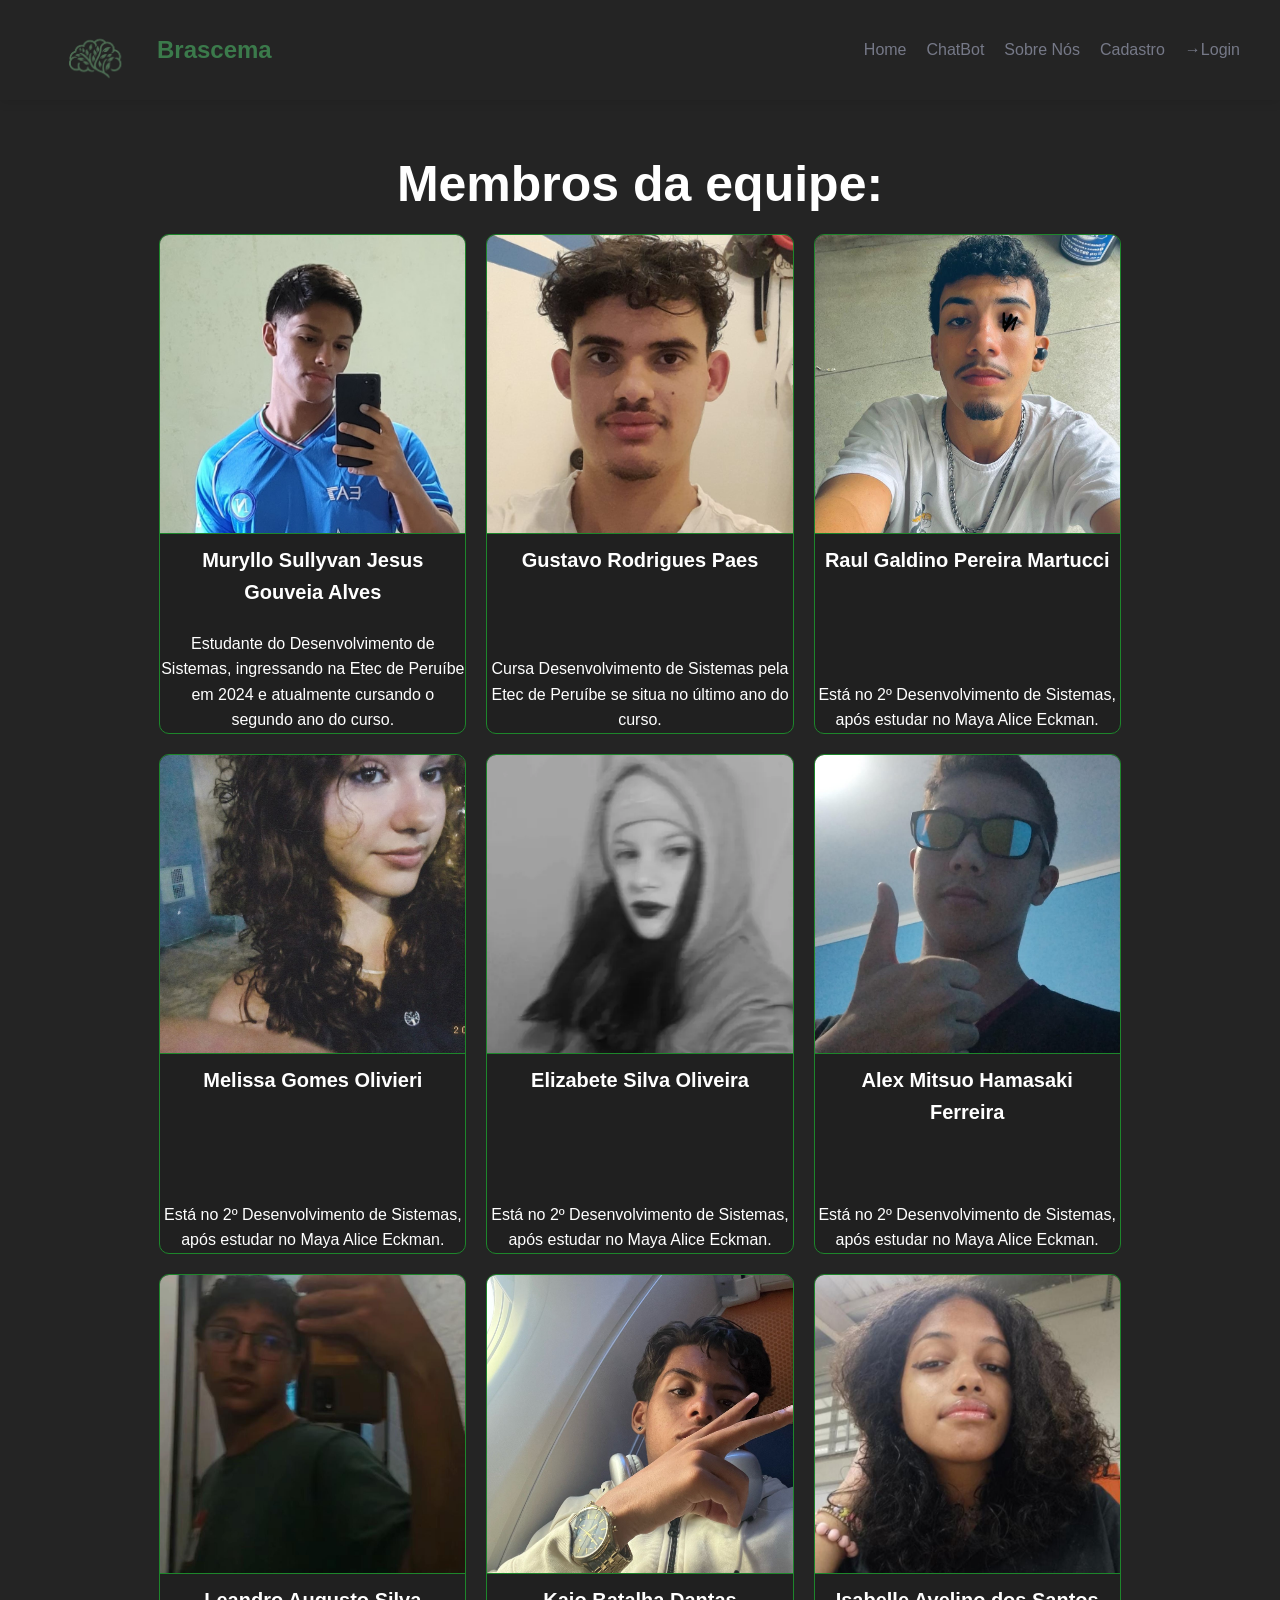
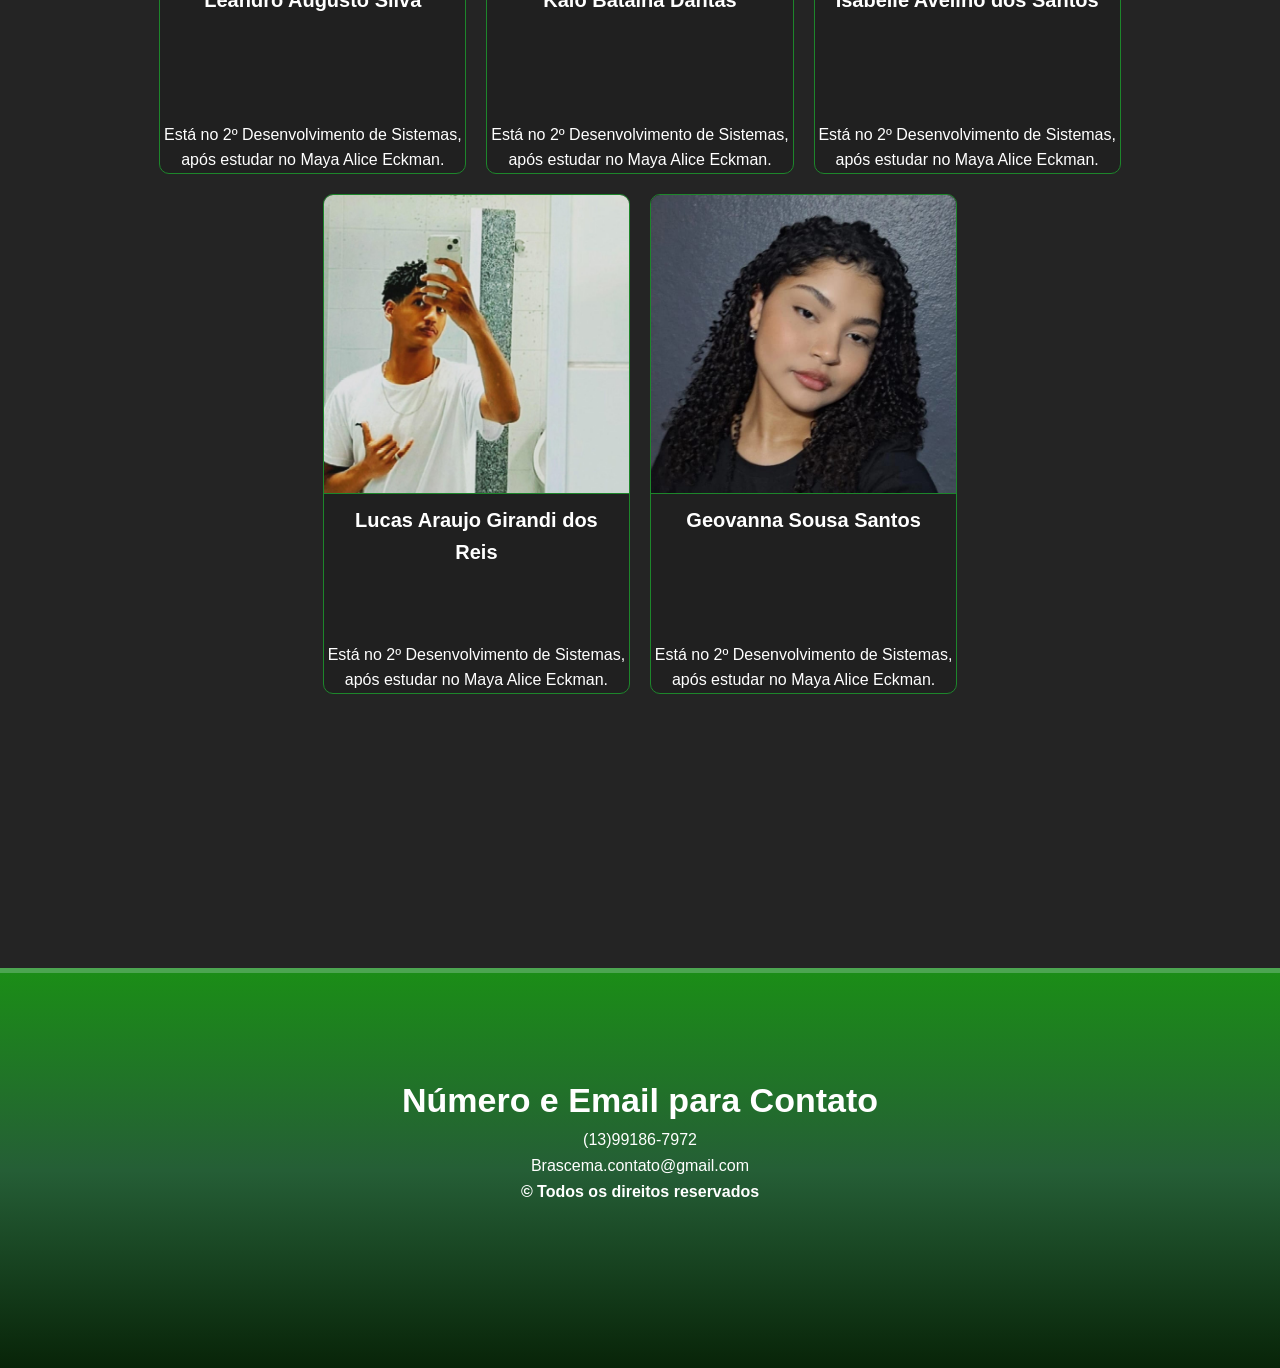
<file: sobrenos.html>
<!DOCTYPE html>
<html lang="pt-br">
<head>
    <meta charset="UTF-8">
    <meta http-equiv="X-UA-Compatible" content="IE=edge">
    <meta name="viewport" content="width=device-width, initial-scale=1.0">
    <meta name="descprition" content="Um site programado para a conclusão do evento Hackathon criado pela Etec de Peruíbe.">
    <meta name="authors" content="Gustavo R Paes, Leandro Augusto, Muryllo Sullyvan, Raul Galdino, Melissa Gomes, Elizabete Silva, Alex Hamasaki, Kaio Batalha, Isabelle Avelino.">
    <meta name="keywords" content="Livros de autores independentes e editoras nacionais.">
    <link rel="icon" href="img/pipoca.png">
    <link rel="stylesheet" href="style.css">
    <link rel="icon" href="img/logo.jpeg" type="image/jpeg">
    <title>BRASCEMA</title>
</head>
<body>
    <header>
        <div class="container">
            <nav>
                <a href="index.html" class="logo">
                    <img src="img/logotipo.png" alt="Brascema logo">
                    Brascema
                </a>
                <ul class="nav-links">
                    <li><a href="index.html">Home</a></li>
                    <li><a href="ia.html">ChatBot</a></li>
                    <li><a href="sobrenos.html">Sobre Nós</a></li>
                    <li><a href="cadastro.html">Cadastro</a></li>
                    <li><a href="login.html">Login</a></li>
                </ul>
            </nav>
        </div>
    </header>

    <section class="section1">
        <h2>Membros da equipe:</h2>
            <div class="carde">
                <img src="sobre-img/muryllo.jpeg">
                <div class="carde-text">
                    <h3>Muryllo Sullyvan Jesus Gouveia Alves</h3>
                                
                </div>
                    <p>Estudante do Desenvolvimento de Sistemas, ingressando na Etec de Peruíbe em 2024 e atualmente cursando o segundo ano do curso.</p>            
            </div>
            <div class="carde">
                <img src="sobre-img/gustavo2.jpeg">
                <div class="carde-text">
                    <h3>Gustavo Rodrigues Paes</h3>
                </div>
                    <p>Cursa Desenvolvimento de Sistemas pela Etec de Peruíbe se situa no último ano do curso.</p>  
                </div>
            </div>
                
            <div class="carde">
                <img src="sobre-img/raul.jpeg">
                <div class="carde-text">
                    <h3>Raul Galdino Pereira Martucci</h3> 
                </div>
                
                <p>Está no 2º Desenvolvimento de Sistemas, após estudar no Maya Alice Eckman.</p>
            </div>
                    
            <div class="carde">
                <img src="sobre-img/melissa.jpeg">
                <div class="carde-text">
                    <h3>Melissa Gomes Olivieri</h3> 
                </div>
                <p>Está no 2º Desenvolvimento de Sistemas, após estudar no Maya Alice Eckman.</p>
            </div>
              
                   
            <div class="carde">
                <img src="sobre-img/au.png">
                <div class="carde-text">
                    <h3>Elizabete Silva Oliveira</h3> 
                </div>
                <p>Está no 2º Desenvolvimento de Sistemas, após estudar no Maya Alice Eckman.</p>
            </div>

                   
            <div class="carde">
                <img src="sobre-img/alex.jpeg">
                <div class="carde-text">
                    <h3>Alex Mitsuo Hamasaki Ferreira</h3> 
                </div>
                <p>Está no 2º Desenvolvimento de Sistemas, após estudar no Maya Alice Eckman.</p>
            </div>

                   
            <div class="carde">
                <img src="sobre-img/leandro.jpeg">
                <div class="carde-text">
                    <h3>Leandro Augusto Silva</h3> 
                </div>
                <p>Está no 2º Desenvolvimento de Sistemas, após estudar no Maya Alice Eckman.</p>
            </div>

                   
            <div class="carde">
                <img src="sobre-img/kaio.jpeg">
                <div class="carde-text">
                    <h3>Kaio Batalha Dantas</h3> 
                </div>
                <p>Está no 2º Desenvolvimento de Sistemas, após estudar no Maya Alice Eckman.</p>
            </div>

                   
            <div class="carde">
                <img src="sobre-img/isa.jpeg">
                <div class="carde-text">
                    <h3>Isabelle Avelino dos Santos</h3> 
                </div>
                <p>Está no 2º Desenvolvimento de Sistemas, após estudar no Maya Alice Eckman.</p>
            </div>
                   
            <div class="carde">
                <img src="sobre-img/lucas.jpeg">
                <div class="carde-text">
                    <h3>Lucas Araujo Girandi dos Reis</h3> 
                </div>
                <p>Está no 2º Desenvolvimento de Sistemas, após estudar no Maya Alice Eckman.</p>
            </div>
            <div class="carde">
                <img src="sobre-img/a.jpeg">
                <div class="carde-text">
                    <h3>Geovanna Sousa Santos</h3> 
                </div>
                <p>Está no 2º Desenvolvimento de Sistemas, após estudar no Maya Alice Eckman.</p>
            </div>
</section>
<footer>
    <div class="logo-rodape">
        <h1 class="agencia">Número e Email para Contato</h1>
        <p style="color: white;">(13)99186-7972</p>
        <p style="color: white;">Brascema.contato@gmail.com</p>
         <b style="color: white;">© Todos os direitos reservados</b>
    </div>
   
</footer>
</body>
</html>
</file>
<file: style.css>
:root {
    --primary-color: #4CAF50;
    --secondary-color: #3b7a4b;
    --text-color: #767988;
    --gray-color: #717171;
  }
@import url('https://fonts.googleapis.com/css2?family=Bebas+Neue&display=swap');
@import url('https://fonts.googleapis.com/css2?family=Oswald:wght@200..700&display=swap');

  *{
    box-sizing: border-box;
    margin: 0;
    font-family: 'Segoe UI', Tahoma, Geneva, Verdana, sans-serif;
}

  body {
    color: var(--text-color);
    line-height: 1.6;
    position: relative;
    min-height: 100vh;
  }

body{
    margin: 0;
     background-color: #242424;
    color: white;
    font-family: "Oswald", sans-serif;
    font-optical-sizing: auto;
    font-style: normal;
}


header {
    background-color: #242424;
    box-shadow: 0 2px 10px rgba(0,0,0,0.1);
    position: fixed;
    width: 100%;
    top: 0;
    z-index: 1000;
}

 
nav {
    display: flex;
    justify-content: space-between;
    align-items: center;
    max-width: 1200px; 
    margin: 0 auto; 
    padding: 20px 0;
}

.logo {
    display: flex;
    align-items: center;
    font-size: 24px;
    font-weight: 700;
    color: var(--secondary-color);
    text-decoration: none;
}

.logo img {
    margin-right: 10x;
    height: 60px;
    min-width: 100px;
}

.nav-links {
    display: flex;
    list-style: none;
    margin: 0;
    padding: 0;
}

.nav-links li {
    margin-left: 20px;
}

.nav-links a {
    text-decoration: none;
    color: var(--text-color);
    font-weight: 500;
    transition: color 0.3s;
}

.nav-links a:hover {
    color: var(--primary-color);
}

.nav-links a[href="login.html"]::before {
  content: "→"; /* Ou use um ícone de font-awesome */
  display: inline-block;
}

.nav-buttons {
    display: flex;
    align-items: center;
}

section{
    display: inline-block;
    margin-top: 80px;
    /* border: 1px solid black; */
    margin-left: 5%;
    margin-right: 5%;
    padding: 5%;
    text-align: center;
    width: 90%;
}

section h2{
    width: 100%;
    font-size: 50px;
    margin: 0;
    font-weight: bold;
    color: rgb(255, 255, 255);
}

.servicos {
    display: flex;
    flex-wrap: wrap;
    gap: 20px;
    justify-content: center;
}

.card {
    position: relative;
    width: 250px;
    height: 360px;
    border: 1px solid #ccc;
    border-radius: 10px;
    overflow: hidden;
    box-shadow: 0 4px 6px rgba(12, 71, 0, 0.1);
}

.texto-oculto {
    position: absolute;
    top: 0;
    left: 0;
    width: 100%;
    height: 100%;
    background-color: rgba(14, 39, 2, 0.836);
    color: white;
    padding: 20px;
    box-sizing: border-box;
    text-align: center;
    display: flex;
    flex-direction: column;
    justify-content: center;
    z-index: 1; /* Garantir que o texto fique sobre a imagem */
    opacity: 1; /* Tornar o texto visível sempre */
    visibility: visible; /* Tornar o texto visível sempre */
}

.texto-oculto h3, .texto-oculto p {
    margin: 10px 0;
    white-space: normal; /* Impede quebras de linha desnecessárias */
}

.texto-oculto a {
    text-decoration: none;
    color: #fff;
}

.texto-oculto a:hover {
    text-decoration: underline;
}


footer{
    margin-top: 200px;
    height: 400px;
    background-image:linear-gradient(180deg, #1b8d17, #255e36, rgb(8, 36, 8));
    text-align: center;
    border-top: 5px solid #4ca551;
}

.logo-rodape{
    padding: 100px;
}

.agencia{
    color: white;
    font-size: 34px;
}

.whats{
    position: fixed;
    bottom: 5px;
    right: 5px;
}

html ::-webkit-scrollbar{
    width: 10px;
}

html ::-webkit-scrollbar-thumb{
    border-radius: 50px;
    background: #1d3b1f;
}

html ::-webkit-scrollbar-track{
    background: #66c251;
}
.carde{
    border: 1px solid green;
    border-radius: 10px;
    display: inline-flexbox
}
.carde {
    display: flex;
    flex-direction: column;
    align-items: center;
    justify-content: flex-start;
    width: 30%;
    margin: 10px;
    border: 1px solid #1d862b;
    border-radius: 10px;
    background: rgba(0, 0, 0, 0.1);
    color: white;
    overflow: hidden;
    height: 500px;
}

.carde img {
    width: 100%;
    height: 60%;
    object-fit: cover;
    border-bottom: 1px solid #1d862b;
}

.carde-text {
    padding: 10px;
    text-align: center;
    flex-grow: 1;
}

.carde-text h3 {
    margin: 0;
    font-size: 20px;
    font-weight: bold;
}

.carde p {
    margin-top: 5px;
    font-size: 16px;
}

.section1 {
    display: flex;
    flex-wrap: wrap;
    justify-content: center;
    margin-left: 5%;
    margin-right: 5%;
    text-align: center;
    width: 90%;
}

.section1 h2 {
    width: 100%;
    font-size: 50px;
    margin: 0;
    font-weight: bold;
    color: rgb(255, 255, 255);
}

.caixa{
    width: 15cm;
    height: 10cm;
    border: 1px solid black;
    border-radius: 10px;
    background: rgb(255, 255, 255);
}  

form{
  margin-top: 50px;
  margin-bottom: 50px;
}

.containercadas{
    display: flex;
    justify-content: center;
    justify-items: center;
    text-align: center;
    margin-top: 100px;
}

.btn {
  width: 180px;
  height: 60px;
  cursor: pointer;
  background: white;
  border: 1px solid #1d862b;
  outline: none;
  transition: 1s ease-in-out;
}

svg {
    position: absolute;
    left: 0;
    top: 0;
    fill: none;
    stroke: black;
    stroke-dasharray: 150 480;
    stroke-dashoffset: 150;
    transition: 1s ease-in-out;
  }
  
.btn:hover {
    transition: 1s ease-in-out;
    background: #1d3b1f;
    color: white;
  }
  
.btn:hover svg {
    stroke-dashoffset: -480;
  }
  
.btn span {
    color: rgb(0, 0, 0);
    font-size: 18px;
    font-weight: 100;
  }
label{
    color: black;
}

html ::-webkit-scrollbar {
    width: 10px;
}

html ::-webkit-scrollbar-thumb {
    border-radius: 50px;
    background: #1d3b1f;
}

html ::-webkit-scrollbar-track {
    background: #66c251;
}
</file>
